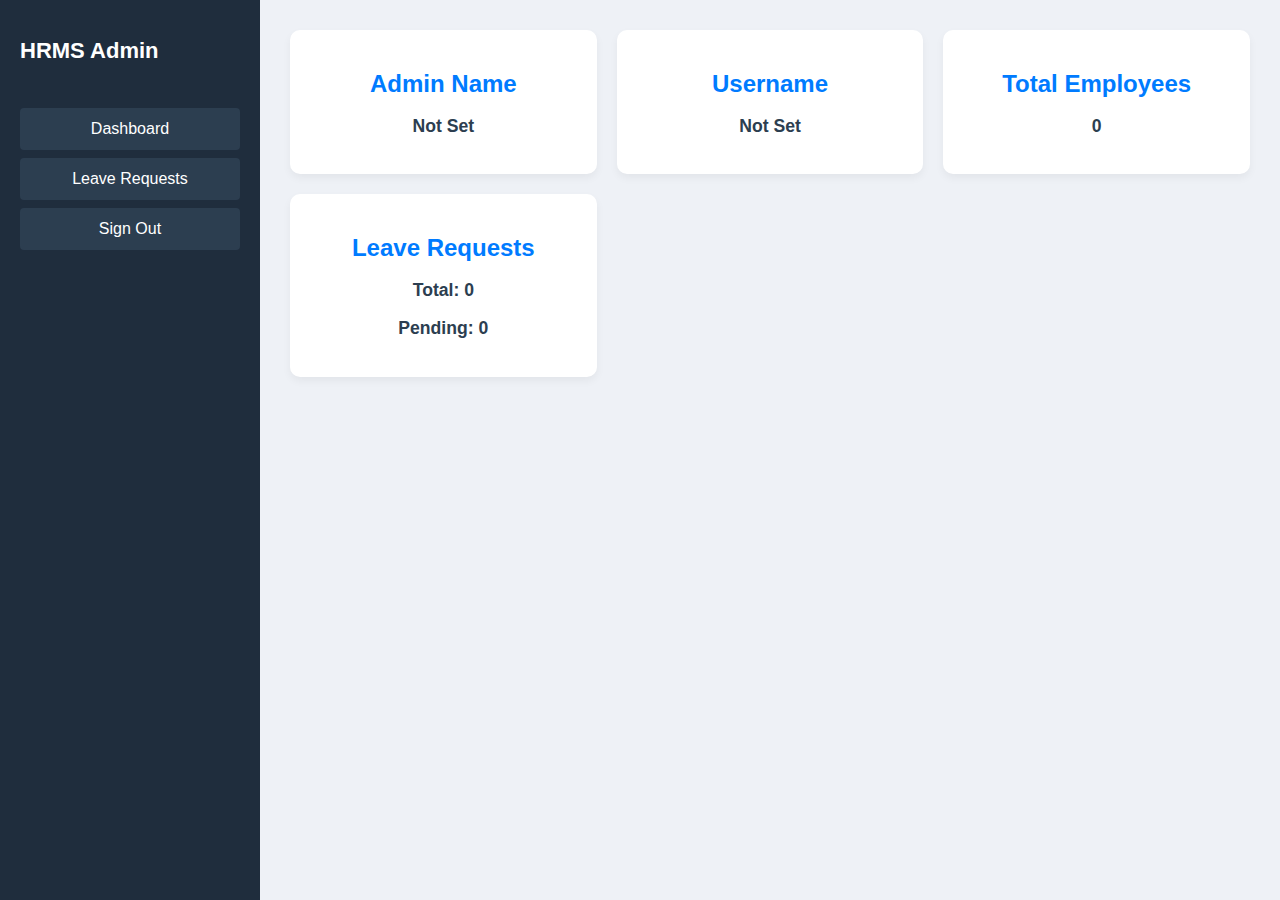
<file: admin_dashboard.html>
<!DOCTYPE html>
<html lang="en">
<head>
  <meta charset="UTF-8" />
  <meta name="viewport" content="width=device-width, initial-scale=1" />
  <title>HRMS Admin Dashboard</title>
  <style>
    body {
      margin: 0;
      font-family: 'Segoe UI', sans-serif;
      background-color: #eef1f6;
      display: flex;
      height: 100vh;
    }
    .sidebar {
      width: 220px;
      background-color: #1f2d3d;
      color: white;
      padding: 20px;
      display: flex;
      flex-direction: column;
    }
    .sidebar h2 {
      font-size: 22px;
      margin-bottom: 20px;
    }
    .sidebar ul {
      list-style: none;
      padding-left: 0;
    }
    .sidebar ul li {
      padding: 12px;
      margin: 8px 0;
      background-color: #2c3e50;
      cursor: pointer;
      border-radius: 4px;
      text-align: center;
    }
    .sidebar ul li:hover {
      background-color: #34495e;
    }
    .main-content {
      flex-grow: 1;
      padding: 30px;
      overflow-y: auto;
    }
    .dashboard-grid {
      display: grid;
      grid-template-columns: repeat(auto-fit, minmax(250px, 1fr));
      gap: 20px;
      margin-bottom: 30px;
    }
    .card {
      background: white;
      padding: 20px;
      border-radius: 10px;
      box-shadow: 0 4px 8px rgba(0,0,0,0.05);
      text-align: center;
      transition: transform 0.2s;
    }
    .card:hover {
      transform: scale(1.02);
    }
    .card h2 {
      color: #007bff;
      margin-bottom: 10px;
    }
    .card p {
      font-size: 1.1em;
      font-weight: bold;
      color: #2c3e50;
    }
    table {
      width: 100%;
      border-collapse: collapse;
      background-color: white;
      margin-top: 10px;
      border-radius: 10px;
      overflow: hidden;
    }
    table th, table td {
      padding: 12px;
      border-bottom: 1px solid #ddd;
      text-align: center;
    }
    button {
      padding: 6px 12px;
      border: none;
      border-radius: 4px;
      cursor: pointer;
    }
    button.approve {
      background-color: #27ae60;
      color: white;
    }
    button.reject {
      background-color: #e74c3c;
      color: white;
    }
    #leaveRequests {
      display: none;
    }
    .section-title {
      font-size: 20px;
      color: #2c3e50;
      margin-bottom: 15px;
    }
  </style>
</head>
<body>
  <aside class="sidebar">
    <h2>HRMS Admin</h2>
    <ul>
      <li onclick="showDashboard()">Dashboard</li>
      <li onclick="showLeaveRequests()">Leave Requests <span id="badgePending" style="color: yellow; font-weight: bold;"></span></li>
      <li onclick="signOut()">Sign Out</li>
    </ul>
  </aside>
  <main class="main-content">
    <div id="dashboard" class="dashboard-grid">
      <div class="card">
        <h2>Admin Name</h2>
        <p id="adminName">Loading...</p>
      </div>
      <div class="card">
        <h2>Username</h2>
        <p id="adminUsername">Loading...</p>
      </div>
      <div class="card">
        <h2>Total Employees</h2>
        <p id="totalEmployees">0</p>
      </div>
      <div class="card">
        <h2>Leave Requests</h2>
        <p><strong>Total:</strong> <span id="totalRequests">0</span></p>
        <p><strong>Pending:</strong> <span id="pendingRequests">0</span></p>
      </div>
    </div>
    <div id="leaveRequests">
      <h2 class="section-title">Pending Leave Requests</h2>
      <table>
        <thead>
          <tr>
            <th>Employee</th>
            <th>From</th>
            <th>To</th>
            <th>Reason</th>
            <th>Status</th>
          </tr>
        </thead>
        <tbody id="leave-requests-body"></tbody>
      </table>
    </div>
  </main>
  <script>
    let leaveRequests = [];

    function loadData() {
      const admin = JSON.parse(localStorage.getItem("adminUser")) || {};
      document.getElementById("adminName").innerText = `${admin.fname || "Not Set"} ${admin.lname || ""}`;
      document.getElementById("adminUsername").innerText = admin.username || "Not Set";

      const storedRequests = JSON.parse(localStorage.getItem("leaveRequests")) || [];
      leaveRequests = storedRequests;

      document.getElementById("totalRequests").innerText = leaveRequests.length;
      const pending = leaveRequests.filter(req => req.status === "Pending").length;
      document.getElementById("pendingRequests").innerText = pending;
      document.getElementById("badgePending").innerText = pending > 0 ? `(${pending})` : "";

      const employees = JSON.parse(localStorage.getItem("employees")) || [];
      document.getElementById("totalEmployees").innerText = employees.length;
    }

    function showDashboard() {
      document.getElementById("dashboard").style.display = "grid";
      document.getElementById("leaveRequests").style.display = "none";
    }

    function showLeaveRequests() {
      document.getElementById("dashboard").style.display = "none";
      document.getElementById("leaveRequests").style.display = "block";
      renderLeaveRequests();
    }

    function signOut() {
      alert("Signed out successfully.");
      window.location.href = "index.html";
    }

    function renderLeaveRequests() {
      const tbody = document.getElementById("leave-requests-body");
      tbody.innerHTML = "";
      if (leaveRequests.length === 0) {
        tbody.innerHTML = `<tr><td colspan="5">No leave requests found.</td></tr>`;
        return;
      }
      leaveRequests.forEach((req, index) => {
        const row = document.createElement("tr");
        row.innerHTML = `
          <td>${req.employee}</td>
          <td>${req.from}</td>
          <td>${req.to}</td>
          <td>${req.reason}</td>
          <td>
            ${req.status === "Pending"
              ? `<button class="approve" onclick="updateStatus(${index}, 'Approved')">Approve</button>
                 <button class="reject" onclick="updateStatus(${index}, 'Rejected')">Reject</button>`
              : req.status}
          </td>
        `;
        tbody.appendChild(row);
      });
    }

    function updateStatus(index, status) {
      leaveRequests[index].status = status;
      localStorage.setItem("leaveRequests", JSON.stringify(leaveRequests));
      const empId = leaveRequests[index].empid;
      let history = JSON.parse(localStorage.getItem("leaveHistory_" + empId)) || [];
      history = history.map(req => {
        if (req.from === leaveRequests[index].from && req.to === leaveRequests[index].to && req.reason === leaveRequests[index].reason) {
          req.status = status;
        }
        return req;
      });
      localStorage.setItem("leaveHistory_" + empId, JSON.stringify(history));
      renderLeaveRequests();
      loadData();
    }

    window.onload = () => {
      loadData();
      showDashboard();
    };
  </script>
</body>
</html>
</file>
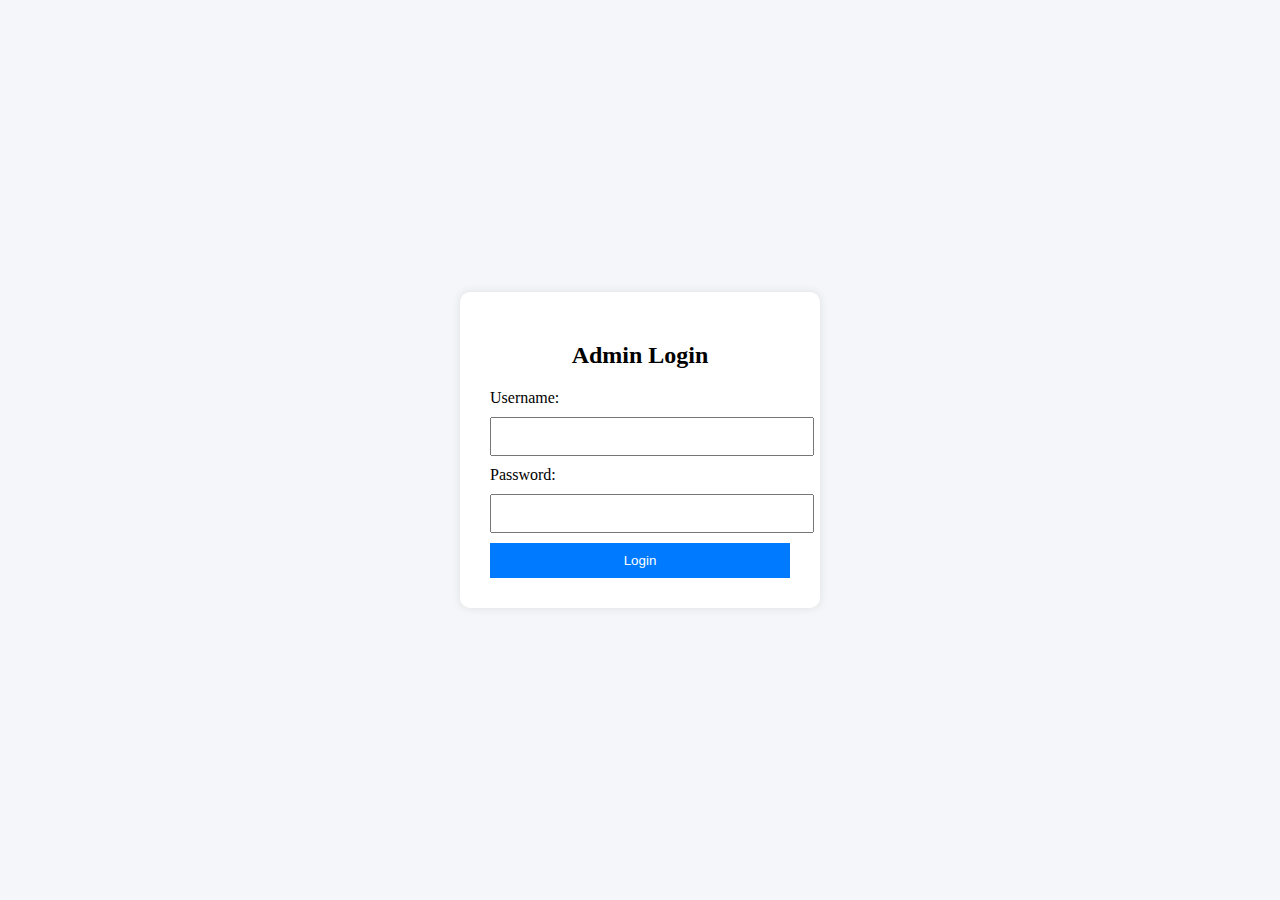
<file: admin_login.html>
<!DOCTYPE html>
<html lang="en">
<head>
  <meta charset="UTF-8">
  <title>Admin Login</title>
  <style>
    body {
      background-color: #f4f6f9;
      display: flex;
      justify-content: center;
      align-items: center;
      height: 100vh;
      margin: 0;
    }
    .login-box {
      background: white;
      padding: 30px;
      border-radius: 10px;
      box-shadow: 0 0 10px rgba(0,0,0,0.1);
      width: 300px;
    }
    .login-box h2 {
      text-align: center;
    }
    .login-box input {
      width: 100%;
      padding: 10px;
      margin: 10px 0;
    }
    .login-box button {
      width: 100%;
      padding: 10px;
      background-color: #007bff;
      color: white;
      border: none;
      cursor: pointer;
    }
    .error {
      color: red;
      display: none;
      text-align: center;
    }
  </style>
    
</head>
<body>
   <div class="login-box">
  <form id="adminLoginForm">
    <h2>Admin Login</h2>
    <label>Username:</label>
    <input type="text" id="adminUsername"><br>
    <label>Password:</label>
    <input type="password" id="adminPassword"><br>
      <div class="error" id="errorMsg">Invalid credentials</div>
    <button type="submit">Login</button>
  </form>
  </div>

  <script src="admin_login.js"></script>
</body>
</html>
</file>
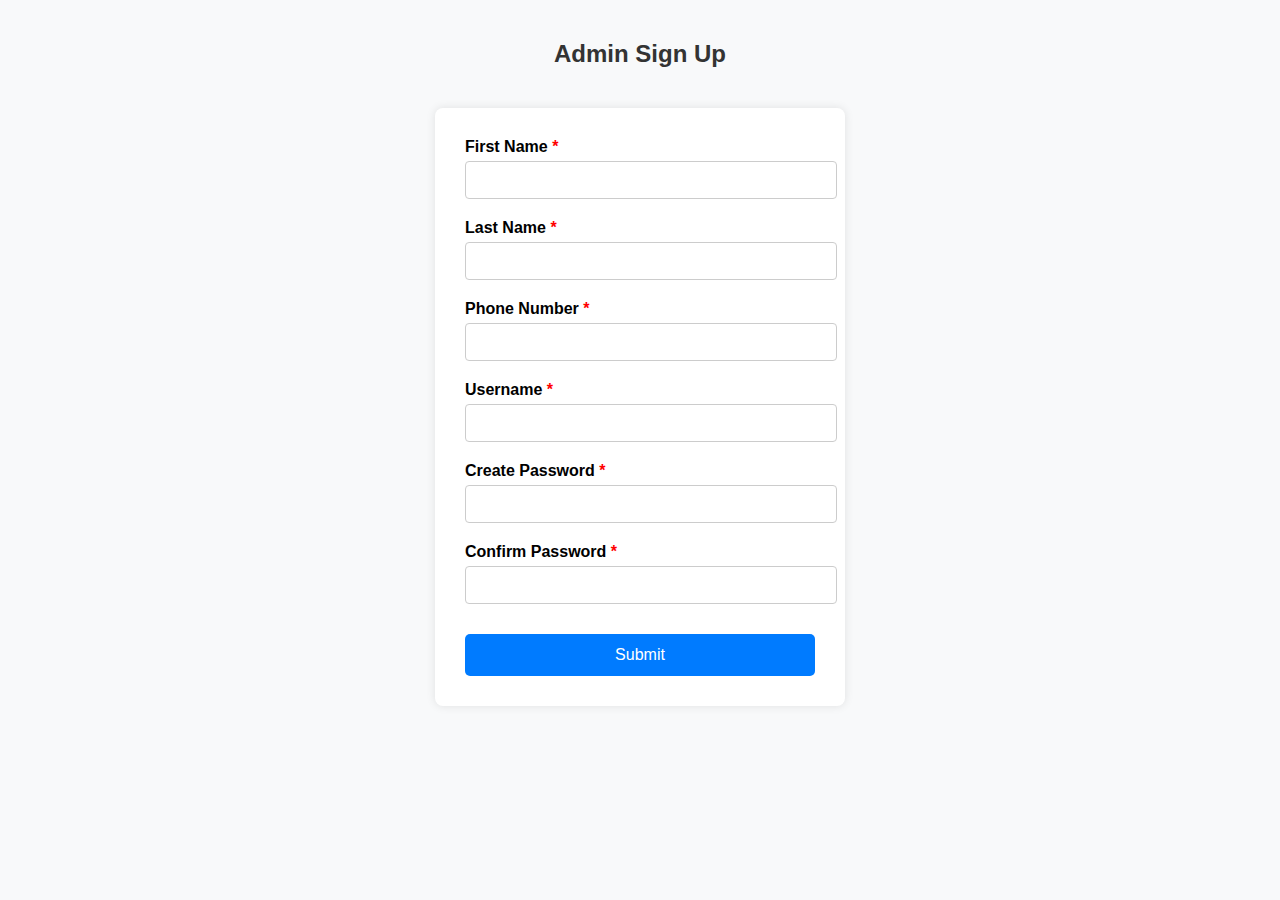
<file: admin_signup.html>
<!DOCTYPE html>
<html lang="en">
<head>
  <meta charset="UTF-8">
  <title>Admin Sign Up</title>
  <style>
    body {
      font-family: Arial, sans-serif;
      background: #f8f9fa;
      margin: 0;
      padding: 0;
      display: flex;
      flex-direction: column;
      align-items: center;
    }

    h2 {
      margin-top: 40px;
      color: #333;
    }

    form {
      margin-top: 20px;
      background: #fff;
      padding: 30px;
      border-radius: 8px;
      box-shadow: 0 0 10px rgba(0,0,0,0.1);
      width: 350px;
    }

    .form-group {
      margin-bottom: 20px;
    }

    label {
      display: block;
      margin-bottom: 5px;
      font-weight: bold;
    }

    .required {
      color: red;
    }

    input[type="text"],
    input[type="tel"],
    input[type="password"] {
      width: 100%;
      padding: 10px;
      font-size: 14px;
      border: 1px solid #ccc;
      border-radius: 4px;
    }

    .submit-btn {
      width: 100%;
      padding: 12px;
      background-color: #007BFF;
      color: white;
      border: none;
      border-radius: 5px;
      font-size: 16px;
      cursor: pointer;
      transition: background-color 0.3s;
      margin-top: 10px;
    }

    .submit-btn:hover {
      background-color: #0056b3;
    }
  </style>
</head>
<body>

  <h2>Admin Sign Up</h2>

  <form id="signupForm">
    <div class="form-group">
      <label for="fname">First Name <span class="required">*</span></label>
      <input type="text" id="fname" name="fname" required>
    </div>

    <div class="form-group">
      <label for="lname">Last Name <span class="required">*</span></label>
      <input type="text" id="lname" name="lname" required>
    </div>

    <div class="form-group">
      <label for="phone">Phone Number <span class="required">*</span></label>
      <input type="tel" id="phone" name="phone" required pattern="[0-9]{10}" title="Enter 10 digit phone number">
    </div>

    <div class="form-group">
      <label for="username">Username <span class="required">*</span></label>
      <input type="text" id="username" name="username" required>
    </div>

    <div class="form-group">
      <label for="password">Create Password <span class="required">*</span></label>
      <input type="password" id="password" name="password" required>
    </div>

    <div class="form-group">
      <label for="confirm">Confirm Password <span class="required">*</span></label>
      <input type="password" id="confirm" name="confirm" required>
    </div>

    <button type="submit" class="submit-btn">Submit</button>
  </form>

 <script>
  document.getElementById("signupForm").addEventListener("submit", function(event) {
    event.preventDefault();

    const fname = document.getElementById("fname").value.trim();
    const lname = document.getElementById("lname").value.trim();
    const phone = document.getElementById("phone").value.trim();
    const username = document.getElementById("username").value.trim();
    const password = document.getElementById("password").value;
    const confirm = document.getElementById("confirm").value;

    if (password !== confirm) {
      alert("Passwords do not match!");
      return;
    }

    const user = {
      fname,
      lname,
      phone,
      username,
      password
    };

    // Store in localStorage
    localStorage.setItem("adminUser", JSON.stringify(user));

    alert("You have successfully signed up. Now you can log in to your account.");
    window.location.href = "admin_login.html"; // Correct page
  });
</script>


</body>
</html>
</file>
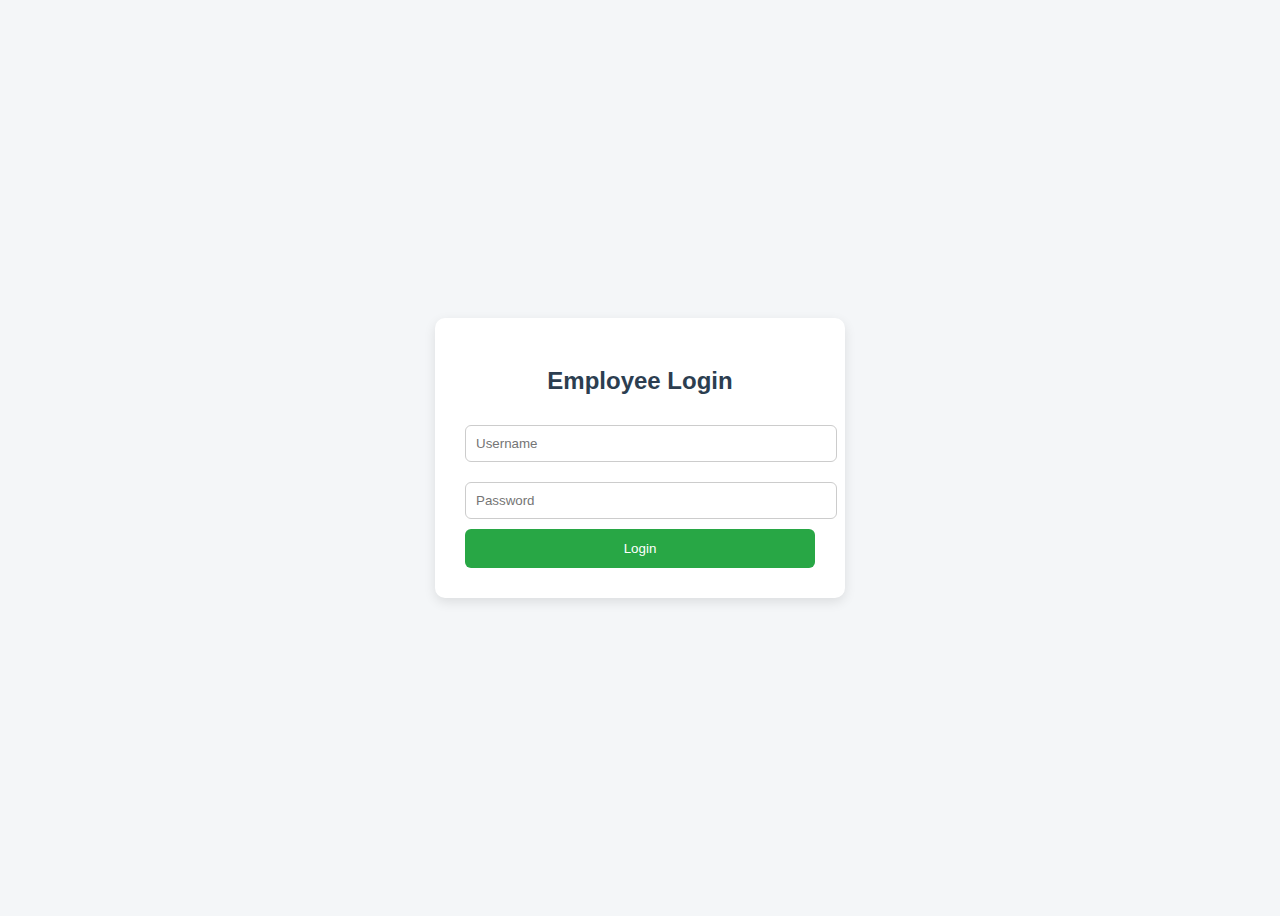
<file: ApplyLeave.html>
<!-- === applyleave.html === -->
<!DOCTYPE html>
<html lang="en">
<head>
  <meta charset="UTF-8" />
  <meta name="viewport" content="width=device-width, initial-scale=1.0"/>
  <title>Apply Leave</title>
  <style>
    body {
      font-family: Arial, sans-serif;
      background-color: #f1f4f9;
      padding: 40px;
    }
    .form-container {
      max-width: 500px;
      margin: auto;
      background: #ffffff;
      padding: 30px;
      border-radius: 10px;
      box-shadow: 0 2px 10px rgba(0, 0, 0, 0.1);
    }
    h2 {
      text-align: center;
      color: #007bff;
    }
    label {
      display: block;
      margin-top: 15px;
      font-weight: bold;
    }
    input, textarea {
      width: 100%;
      padding: 10px;
      margin-top: 5px;
      border: 1px solid #ccc;
      border-radius: 5px;
    }
    button {
      margin-top: 20px;
      width: 100%;
      padding: 12px;
      background-color: #007bff;
      color: white;
      border: none;
      font-size: 16px;
      border-radius: 5px;
      cursor: pointer;
    }
    button:hover {
      background-color: #0056b3;
    }

    /* Modal Styles */
    .modal {
      display: none;
      position: fixed;
      z-index: 999;
      left: 0; top: 0;
      width: 100%; height: 100%;
      background-color: rgba(0,0,0,0.4);
    }
    .modal-content {
      background-color: white;
      margin: 15% auto;
      padding: 20px;
      width: 90%;
      max-width: 400px;
      text-align: center;
      border-radius: 10px;
      box-shadow: 0 4px 12px rgba(0,0,0,0.2);
    }
    .modal-content h3 {
      margin-bottom: 20px;
      color: #28a745;
    }
    .close-btn {
      padding: 10px 20px;
      background-color: #28a745;
      color: white;
      border: none;
      border-radius: 6px;
      cursor: pointer;
    }
    .close-btn:hover {
      background-color: #218838;
    }
  </style>
</head>
<body>
  <div class="form-container">
    <h2>Leave Application Form</h2>
    <form id="leaveForm">
      <label for="empName">Employee Name</label>
      <input type="text" id="empName" name="empName" readonly />
      <label for="fromDate">From Date</label>
      <input type="date" id="fromDate" name="fromDate" required />
      <label for="toDate">To Date</label>
      <input type="date" id="toDate" name="toDate" required />
      <label for="reason">Reason</label>
      <textarea id="reason" name="reason" rows="4" required></textarea>
      <button type="submit">Apply Leave</button>
    </form>
  </div>

  <!-- Modal -->
  <div id="successModal" class="modal">
    <div class="modal-content">
      <h3>Leave request submitted successfully!</h3>
      <button class="close-btn" onclick="closeModal()">OK</button>
    </div>
  </div>

<script>
  const empData = localStorage.getItem("loggedInEmployee");
  if (!empData) {
    alert("Unauthorized access. Please login first.");
    window.location.href = "employee_login.html";
  }

  const employee = JSON.parse(empData);
  const fullName = `${employee.fname} ${employee.lname}`;
  document.getElementById("empName").value = fullName;

  document.getElementById("leaveForm").addEventListener("submit", function (e) {
    e.preventDefault();
    const newRequest = {
      empid: employee.empid,
      employee: fullName,
      from: document.getElementById("fromDate").value,
      to: document.getElementById("toDate").value,
      reason: document.getElementById("reason").value,
      status: "Pending"
    };
    const existingRequests = JSON.parse(localStorage.getItem("leaveRequests")) || [];
    existingRequests.push(newRequest);
    localStorage.setItem("leaveRequests", JSON.stringify(existingRequests));

    let history = JSON.parse(localStorage.getItem("leaveHistory_" + employee.empid)) || [];
    history.push(newRequest);
    localStorage.setItem("leaveHistory_" + employee.empid, JSON.stringify(history));

    // Show success modal
    document.getElementById("successModal").style.display = "block";
  });

  function closeModal() {
    document.getElementById("successModal").style.display = "none";
    window.location.href = "employee_dashboard.html"; // Redirect to dashboard
  }
</script>
  
</body>
</html>
</file>
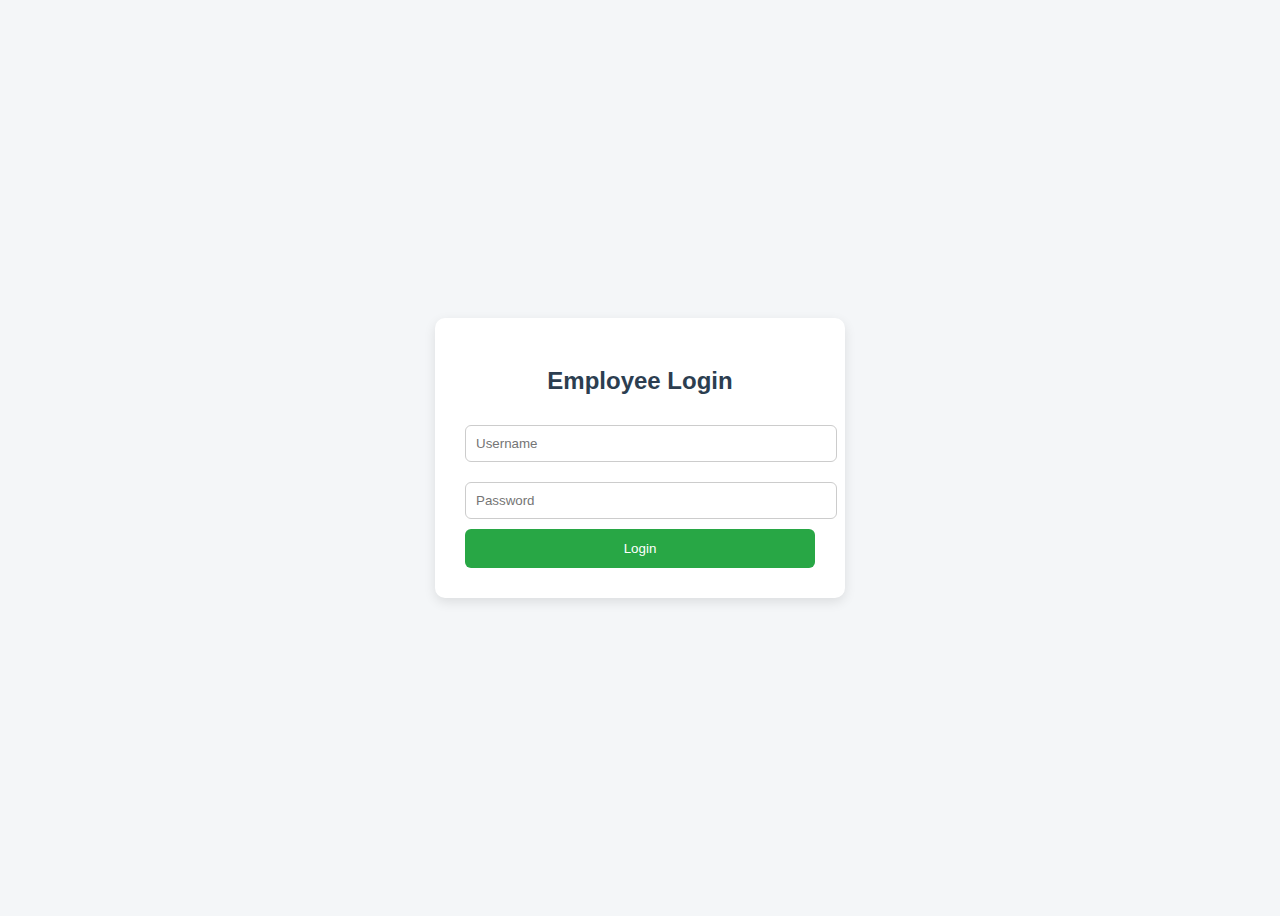
<file: employee_dashboard.html>
<!-- === employee_dashboard.html (Updated) === -->
<!DOCTYPE html>
<html lang="en">
<head>
  <meta charset="UTF-8" />
  <meta name="viewport" content="width=device-width, initial-scale=1.0" />
  <title>Employee Dashboard</title>
  <style>
    body {
      margin: 0;
      font-family: Arial, sans-serif;
      background-color: #f1f4f9;
    }
    .container {
      display: flex;
    }
    .sidebar {
      width: 250px;
      background-color: #007bff;
      color: white;
      height: 100vh;
      padding: 20px;
    }
    .sidebar h2 {
      font-size: 24px;
      margin-bottom: 30px;
    }
    .sidebar a {
      display: block;
      color: white;
      text-decoration: none;
      margin: 10px 0;
      font-weight: bold;
      cursor: pointer;
    }
    .main-content {
      flex-grow: 1;
      padding: 30px;
    }
    .welcome {
      font-size: 24px;
      margin-bottom: 30px;
    }
    .card-grid {
      display: flex;
      gap: 20px;
      flex-wrap: wrap;
    }
    .card {
      background-color: white;
      border-radius: 10px;
      padding: 20px;
      flex: 1;
      min-width: 250px;
      box-shadow: 0 2px 8px rgba(0, 0, 0, 0.1);
    }
    .card h3 {
      color: #007bff;
    }
    .card p {
      font-size: 18px;
      margin-top: 5px;
    }
    #leaveStatus {
      margin-top: 40px;
    }
    table {
      width: 100%;
      border-collapse: collapse;
      background-color: white;
      margin-top: 20px;
      border-radius: 10px;
      overflow: hidden;
    }
    table th, table td {
      padding: 12px;
      border-bottom: 1px solid #ddd;
      text-align: center;
    }
  </style>
</head>
<body>
  <div class="container">
    <div class="sidebar">
      <h2>Employee Panel</h2>
      <a onclick="showDashboard()">Dashboard</a>
      <a href="ApplyLeave.html">Apply Leave</a>
      <a onclick="showLeaveStatus()">View Leave Status</a>
      <a onclick="signOut()">Sign Out</a>
    </div>

    <div class="main-content">
      <div class="welcome" id="welcomeMessage">Welcome, Employee</div>
      <div id="dashboardContent">
        <div class="card-grid">
          <div class="card">
            <h3>Employee Name</h3>
            <p id="empName">Loading...</p>
          </div>
          <div class="card">
            <h3>Job Role</h3>
            <p id="empRole">Loading...</p>
          </div>
        </div>
      </div>

      <div id="leaveStatus" style="display: none;">
        <h2>My Leave Status</h2>
        <table>
          <thead>
            <tr>
              <th>From</th>
              <th>To</th>
              <th>Reason</th>
              <th>Status</th>
            </tr>
          </thead>
          <tbody id="leaveStatusBody"></tbody>
        </table>
      </div>
    </div>
  </div>

  <script>
    const empData = localStorage.getItem("loggedInEmployee");
    if (!empData) {
      alert("Unauthorized access. Please login first.");
      window.location.href = "employee_login.html";
    }
    const employee = JSON.parse(empData);
    const roles = ["Software Developer", "HR Executive", "QA Tester", "Business Analyst", "Project Manager", "UI/UX Designer", "System Admin", "Support Engineer"];
    const randomRole = roles[Math.floor(Math.random() * roles.length)];

    document.getElementById("welcomeMessage").innerText = "Welcome, " + (employee.fname || "Employee");
    document.getElementById("empName").innerText = (employee.fname || "") + " " + (employee.lname || "");
    document.getElementById("empRole").innerText = randomRole;

    function signOut() {
      localStorage.removeItem("loggedInEmployee");
      alert("Signed out successfully.");
      window.location.href = "index.html";
    }

    function showLeaveStatus() {
      document.getElementById("dashboardContent").style.display = "none";
      document.getElementById("leaveStatus").style.display = "block";
      const history = JSON.parse(localStorage.getItem("leaveHistory_" + employee.empid)) || [];
      const tbody = document.getElementById("leaveStatusBody");
      tbody.innerHTML = "";
      if (history.length === 0) {
        tbody.innerHTML = `<tr><td colspan="4">No leave requests found.</td></tr>`;
        return;
      }
      history.forEach(req => {
        const row = document.createElement("tr");
        row.innerHTML = `
          <td>${req.from}</td>
          <td>${req.to}</td>
          <td>${req.reason}</td>
          <td>${req.status}</td>
        `;
        tbody.appendChild(row);
      });
    }

    function showDashboard() {
      document.getElementById("leaveStatus").style.display = "none";
      document.getElementById("dashboardContent").style.display = "block";
    }
  </script>
</body>
</html>
</file>
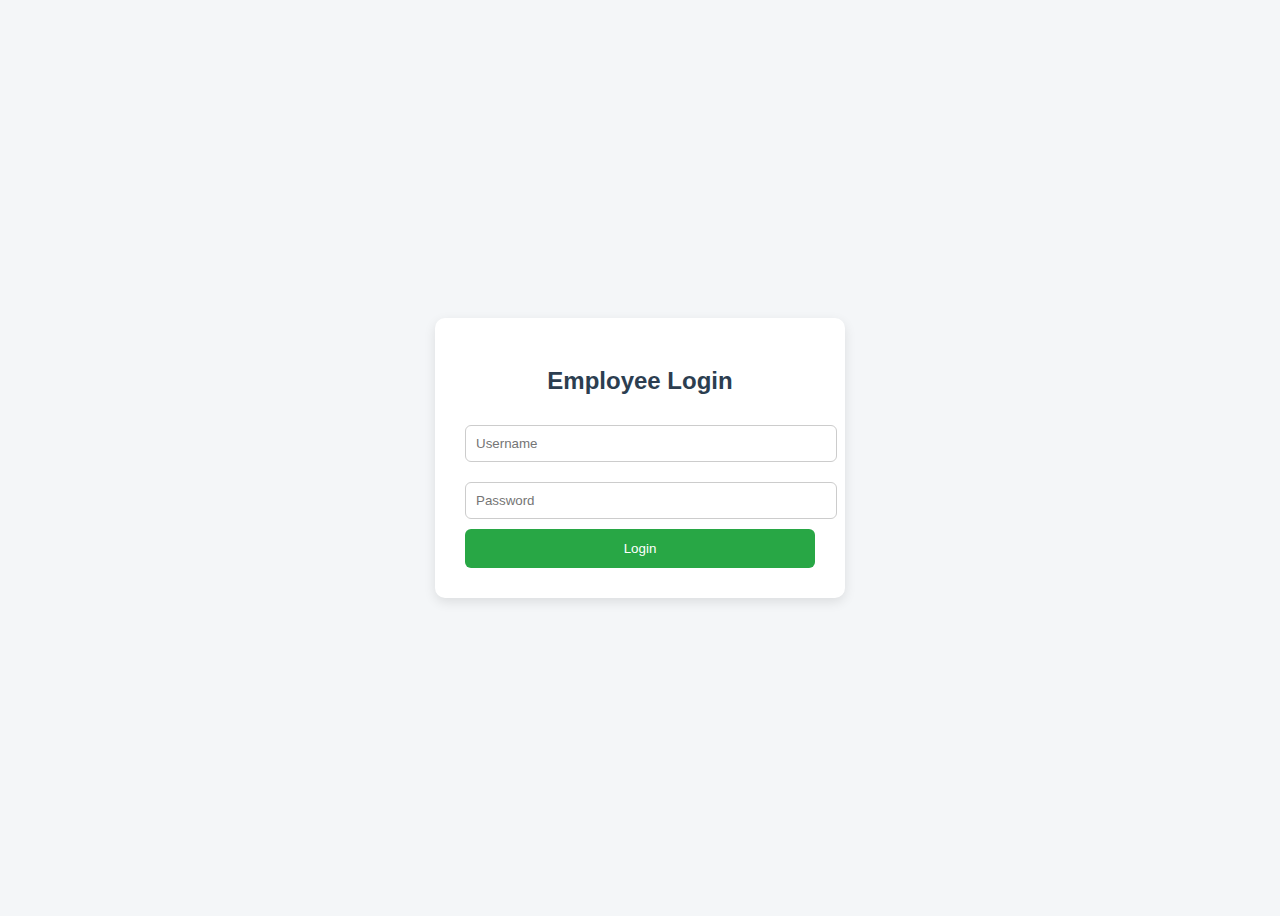
<file: employee_login.html>
<!-- === employee_login.html === -->
<!DOCTYPE html>
<html lang="en">
<head>
  <meta charset="UTF-8" />
  <meta name="viewport" content="width=device-width, initial-scale=1" />
  <title>Employee Login</title>
  <style>
    body {
      font-family: 'Segoe UI', sans-serif;
      background-color: #f4f6f8;
      display: flex;
      justify-content: center;
      align-items: center;
      height: 100vh;
    }
    .login-form {
      background: white;
      padding: 30px;
      border-radius: 10px;
      box-shadow: 0 4px 12px rgba(0,0,0,0.1);
      width: 350px;
    }
    .login-form h2 {
      text-align: center;
      margin-bottom: 20px;
      color: #2c3e50;
    }
    input {
      width: 100%;
      padding: 10px;
      margin: 10px 0;
      border: 1px solid #ccc;
      border-radius: 6px;
    }
    button {
      width: 100%;
      padding: 12px;
      background-color: #28a745;
      color: white;
      border: none;
      border-radius: 6px;
      cursor: pointer;
    }
    button:hover {
      background-color: #218838;
    }
  </style>
</head>
<body>
  <form class="login-form" onsubmit="loginEmployee(event)">
    <h2>Employee Login</h2>
    <input type="text" id="loginUsername" placeholder="Username" required />
    <input type="password" id="loginPassword" placeholder="Password" required />
    <button type="submit">Login</button>
  </form>

  <script>
  function loginEmployee(event) {
    event.preventDefault();

    const username = document.getElementById("loginUsername").value.trim();
    const password = document.getElementById("loginPassword").value;

    const employees = JSON.parse(localStorage.getItem("employees")) || [];

    const employee = employees.find(emp => emp.username === username && emp.password === password);

    if (employee) {
      alert("Login successful! Welcome, " + employee.fname + " " + employee.lname);
      // Save logged-in employee data
      localStorage.setItem("loggedInEmployee", JSON.stringify(employee));
      // ✅ Redirect to dashboard after successful login
      window.location.href = "employee_dashboard.html";
    } else {
      alert("Invalid username or password. Please try again.");
    }
  }
</script>

</body>
</html>
</file>
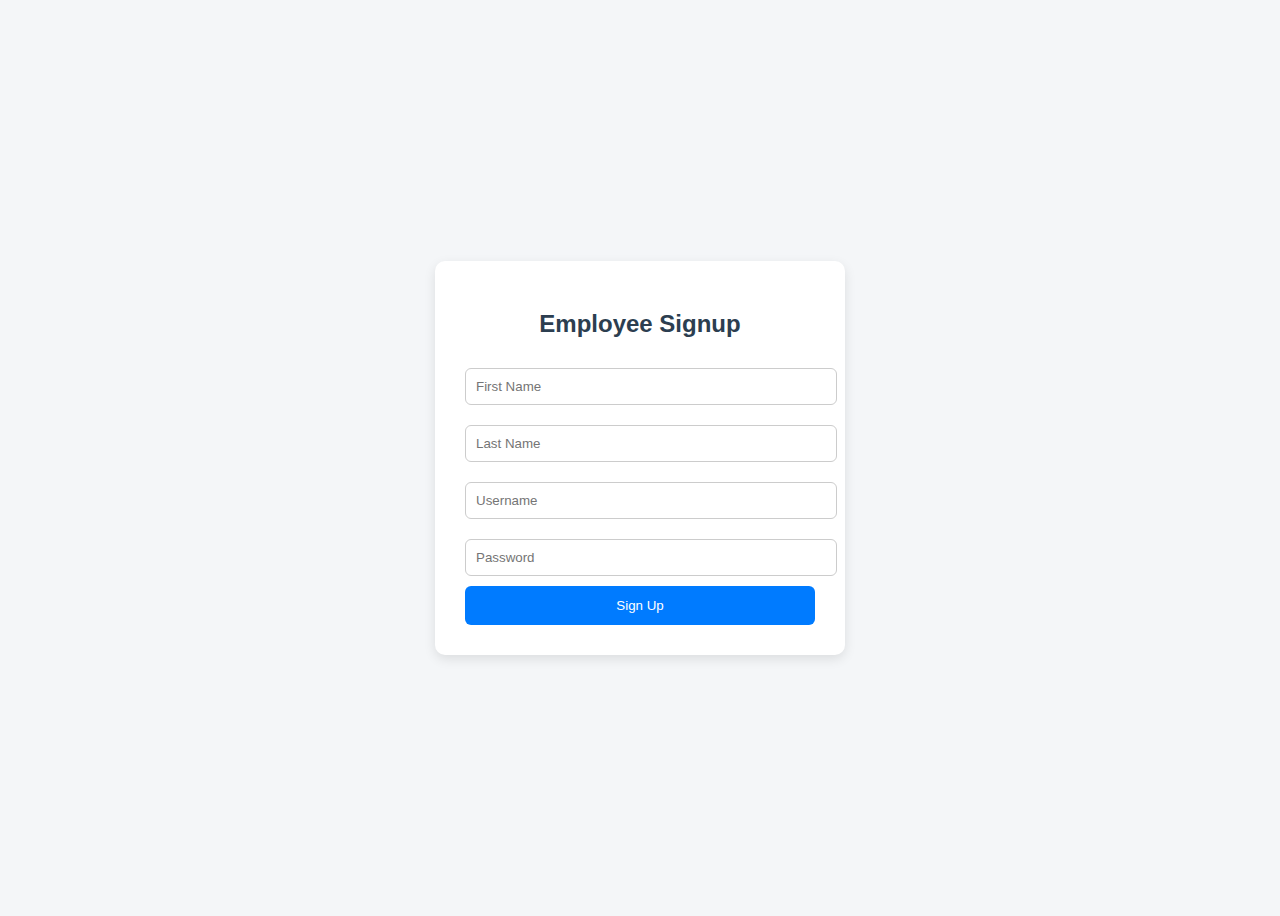
<file: Employee_signup.html>
<!-- === employee_signup.html === -->
<!DOCTYPE html>
<html lang="en">
<head>
  <meta charset="UTF-8" />
  <meta name="viewport" content="width=device-width, initial-scale=1" />
  <title>Employee Signup</title>
  <style>
    body {
      font-family: 'Segoe UI', sans-serif;
      background-color: #f4f6f8;
      display: flex;
      justify-content: center;
      align-items: center;
      height: 100vh;
    }
    .signup-form {
      background: white;
      padding: 30px;
      border-radius: 10px;
      box-shadow: 0 4px 12px rgba(0,0,0,0.1);
      width: 350px;
    }
    .signup-form h2 {
      text-align: center;
      margin-bottom: 20px;
      color: #2c3e50;
    }
    input {
      width: 100%;
      padding: 10px;
      margin: 10px 0;
      border: 1px solid #ccc;
      border-radius: 6px;
    }
    button {
      width: 100%;
      padding: 12px;
      background-color: #007bff;
      color: white;
      border: none;
      border-radius: 6px;
      cursor: pointer;
    }
    button:hover {
      background-color: #0056b3;
    }
  </style>
</head>
<body>
  <form class="signup-form" onsubmit="registerEmployee(event)">
    <h2>Employee Signup</h2>
    <input type="text" id="fname" placeholder="First Name" required />
    <input type="text" id="lname" placeholder="Last Name" required />
    <input type="text" id="username" placeholder="Username" required />
    <input type="password" id="password" placeholder="Password" required />
    <button type="submit">Sign Up</button>
  </form>

  <script>
    function registerEmployee(event) {
      event.preventDefault();

      const fname = document.getElementById("fname").value;
      const lname = document.getElementById("lname").value;
      const username = document.getElementById("username").value;
      const password = document.getElementById("password").value;

      const newEmployee = {
        fname,
        lname,
        username,
        password,
        empid: "EMP" + Date.now()
      };

      const employees = JSON.parse(localStorage.getItem("employees")) || [];
      employees.push(newEmployee);
      localStorage.setItem("employees", JSON.stringify(employees));

      alert("Signup successful!");
      window.location.href = "employee_login.html"; // redirect as needed
    }
  </script>
</body>
</html>
</file>
